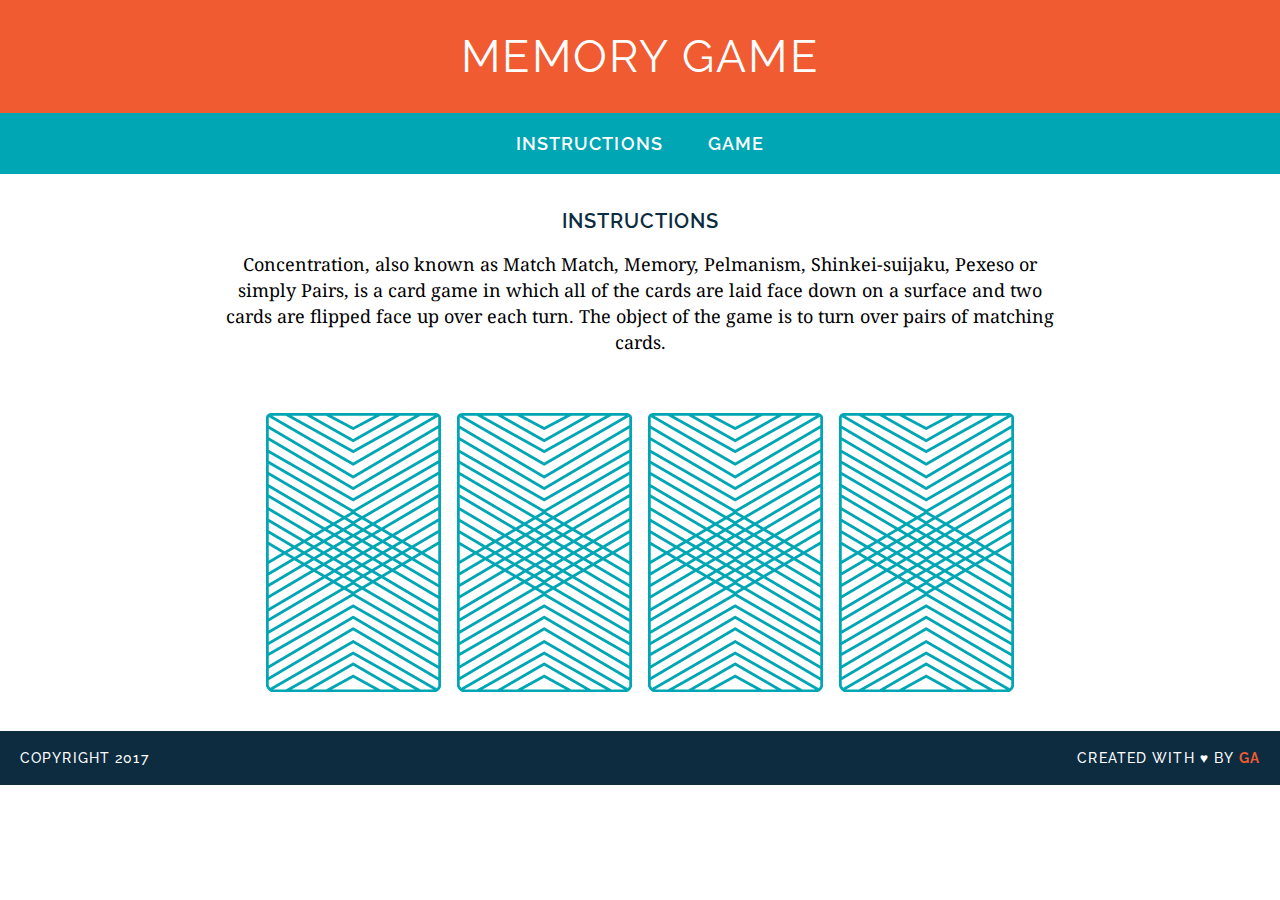
<file: memory-game/index.html>
<!DOCTYPE html>
<html lang="en">
<head>
	<meta charset="UTF-8">
	<title>Memory Card Game</title>
	<link href="https://fonts.googleapis.com/css?family=Droid+Serif|Raleway:400,500,600,700" rel="stylesheet">
	<link rel="stylesheet" href="css/style.css">
</head>
<body>

	<header>
		<h1>Memory Game</h1>
	</header>

	<nav>
		<a href="#">Instructions</a>
		<a href="#">Game</a>
	</nav>


	<main>
		<h2>Instructions</h2>

		<p>
			Concentration, also known as Match Match, Memory, Pelmanism, Shinkei-suijaku, Pexeso or simply Pairs, is a card game in which all of the cards are laid face down on a surface and two cards are flipped face up over each turn. The object of the game is to turn over pairs of matching cards.
		</p>

		<div id = "game-board" class = "board clearfix">
		</div>

	</main>

	<footer class="clearfix">
		<p class="copyright">Copyright 2017</p>
		<p class="message">Created with &hearts; by <span class="name">GA</span></p>
	</footer>

<script src="js/main.js"></script>

</body>

</html>
</file>
<file: memory-game/css/style.css>
/* =============================
GENERAL STYLES 
================================ */
body {
  font-family: "Raleway", sans-serif;
  text-align: center;
  font-size: 18px;
  -webkit-font-smoothing: antialiased;
  margin: 0;
}

.clearfix:after {
  visibility: hidden;
  display: block;
  content: " ";
  clear: both;
  height: 0;
  font-size: 0;
}

/* =============================
TYPOGRAPHY
================================ */
h1, h2 {
  text-transform: uppercase;
}

h1 {
  color: white;
  font-size: 45px;
  margin: 0;
  font-weight: 400;
  letter-spacing: 0.05em;
}

h2 {
  color: #0D2C40;
  letter-spacing: 0.05em;
  font-weight: 600;
  font-size: 20px;
}

p {
  font-family: "Droid Serif", serif;
  line-height: 26px;
}

a {
  color: white;
  text-decoration: none;
  text-transform: uppercase;
  font-weight: 600;
  letter-spacing: .06em;

  margin: 0 20px;
  /* For hover style transition (bonus) */
  border-bottom: 2px solid transparent;
/*   transition: all .3s ease-in-out; */
}

a:hover {
  border-bottom: 2px solid white;
}
/* =============================
HEADER
================================ */
header {
  background-color: #F15B31;
  padding: 30px 20px;
}

/* =============================
NAV
================================ */
nav {
  background-color: #00A6B3;
  padding: 20px 0;
}

/* =============================
MAIN SECTION
================================ */

main {
  width: 850px;
  margin: 35px auto;
}


/* =============================
GAME BOARD
================================ */
img {
  margin: 40px 8px 0;
}

/* =============================
FOOTER
================================ */
footer {
  text-transform: uppercase;
  padding: 0 20px;
  background-color: #0D2C40;
  color: white;
  font-size: 14px;
  letter-spacing: .08em;
  font-weight: 500;

}

.copyright {
  float: left;
  font-family: "Raleway", sans-serif;
}

.message {
  float: right;
  font-family: "Raleway", sans-serif;
}

.name {
  color: #F15B31;
  font-weight: bold;
}
</file>
